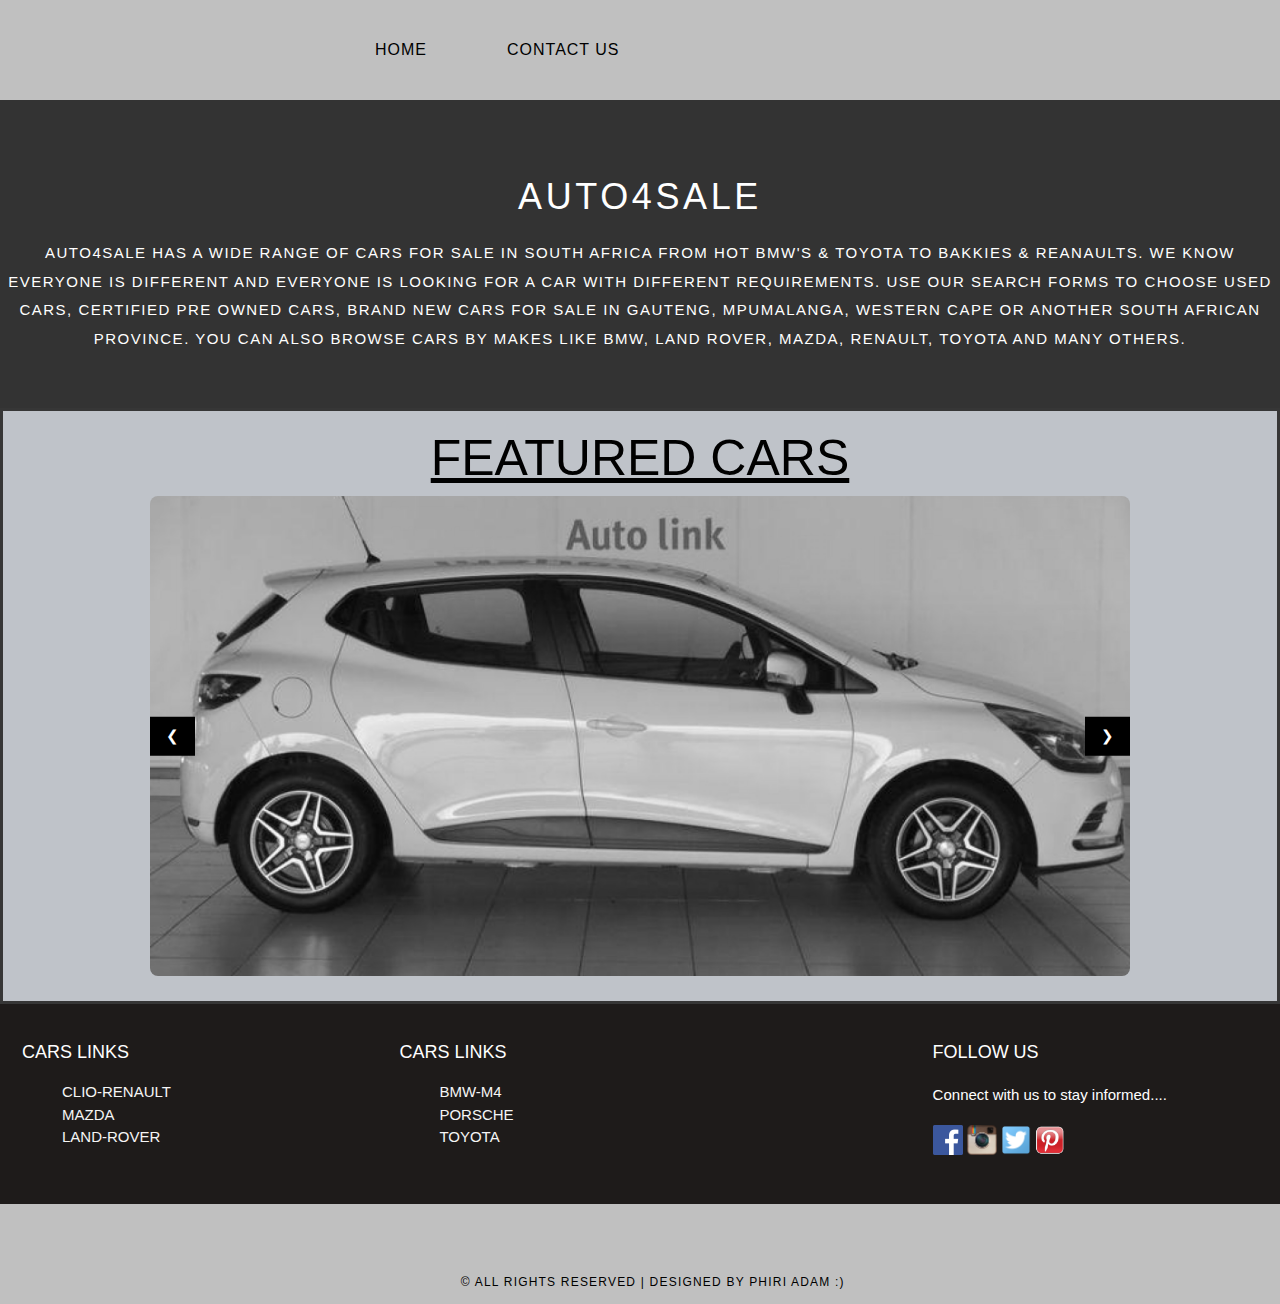
<file: index.html>
<!DOCTYPE html>
<html>
    <head>
	<title>Auto4Sale Website | Home</title>
        <link rel="stylesheet" href="style.css"/>
        <meta name="viewport" content="width=device-width, initial-scale=1">
<link rel="stylesheet" href="https://www.w3schools.com/w3css/4/w3.css">
        <style>
            .mySlides {display:none;}
        </style>
    </head>
    <body>
        <div id="menu">
            <ul>
                <li><a href="index.html">HOME</a></li>
            </ul>
            <ul>
                <li><a href="contact.html">CONTACT US</a></li>
            </ul>
        </div>
        
        <div id="header">
            <h1>Auto4Sale</h1>
            <p>
                Auto4Sale has a wide range of Cars for Sale in South Africa from Hot BMW's & Toyota to Bakkies & Reanaults. We know everyone is different and everyone is looking for a car with different requirements. Use our search forms to choose used cars, certified pre owned cars, brand new cars for sale in Gauteng, Mpumalanga, Western Cape or another South African Province. You can also browse cars by makes like BMW, Land Rover, Mazda, Renault, Toyota and many others.
            </p>
        </div>
        <div id="slide">
            <h2 class="w3-center">FEATURED CARS </h2>
            <div class="w3-content w3-display-container">
              <a href="clio.html" ><img class="mySlides" src="images/s1.png" style="width:100%"></a>
              <a href="mazda.html" ><img class="mySlides" src="images/s2.png" style="width:100%"></a>
              <a href="landR.html" ><img class="mySlides" src="images/s3.png" style="width:100%"></a>
              <a href="bmw.html" ><img class="mySlides" src="images/s4.png" style="width:100%"></a>
              <a href="toyota-land.html" ><img class="mySlides" src="images/s5.png" style="width:100%"></a>
              <a href="porsche.html" ><img class="mySlides" src="images/s6.png" style="width:100%"></a>

              <button class="w3-button w3-black w3-display-left" onclick="plusDivs(-1)">&#10094;</button>
              <button class="w3-button w3-black w3-display-right" onclick="plusDivs(1)">&#10095;</button>
            </div>
        </div>
        
        <div id="page">
		</div>
		
		
		<div id="footer">
		
                <div id="box-1">
                    <h2>CARS Links</h2>
                    <ul class="styled">
                        <li><a href="clio.html" >CLIO-RENAULT</a></li>
                        <li><a href="mazda.html" >MAZDA</a></li>
                        <li><a href="landR.html" >LAND-ROVER</a></li>
                    </ul>  
                </div>
                
                <div id="box-2">
                    <h2>CARS Links</h2>
                    <ul class="styled">
                        <li><a href="bmw.html" >BMW-M4</a></li>
                        <li><a href="porsche.html" >PORSCHE</a></li>
                        <li><a href="toyota-land.html" >TOYOTA</a></li>
                    </ul>
                </div>
                
                <div id="box-3">
                    <h2>Follow Us</h2>
                    <p>Connect with us to stay informed....</p>
                    
                    <a href="#" ><img src="images/facebook.png" height="30px" ></a>
                    <a href="#" ><img src="images/instagram.png" height="30px" ></a>
                    <a href="#" ><img src="images/twitter.png" height="30px" ></a>
                    <a href="#" ><img src="images/pinterest.png" height="30px"></a>
                </div>
            </div>
			
        <div id="copyright">
                <p>&copy; All Rights Reserved | Designed by PHIRI ADAM :)</p>
        </div>
        
<!--====================================================================== JAVASCRIPT =================================================================-->
                <script>
var slideIndex = 1;
showDivs(slideIndex);

function plusDivs(n) {
  showDivs(slideIndex += n);
}

function showDivs(n) {
  var i;
  var x = document.getElementsByClassName("mySlides");
  if (n > x.length) {slideIndex = 1}
  if (n < 1) {slideIndex = x.length}
  for (i = 0; i < x.length; i++) {
    x[i].style.display = "none";  
  }
  x[slideIndex-1].style.display = "block";  
}
</script>
<!--====================================================================== JAVASCRIPT =================================================================-->
	
    </body>

</html>

<head>
</file>
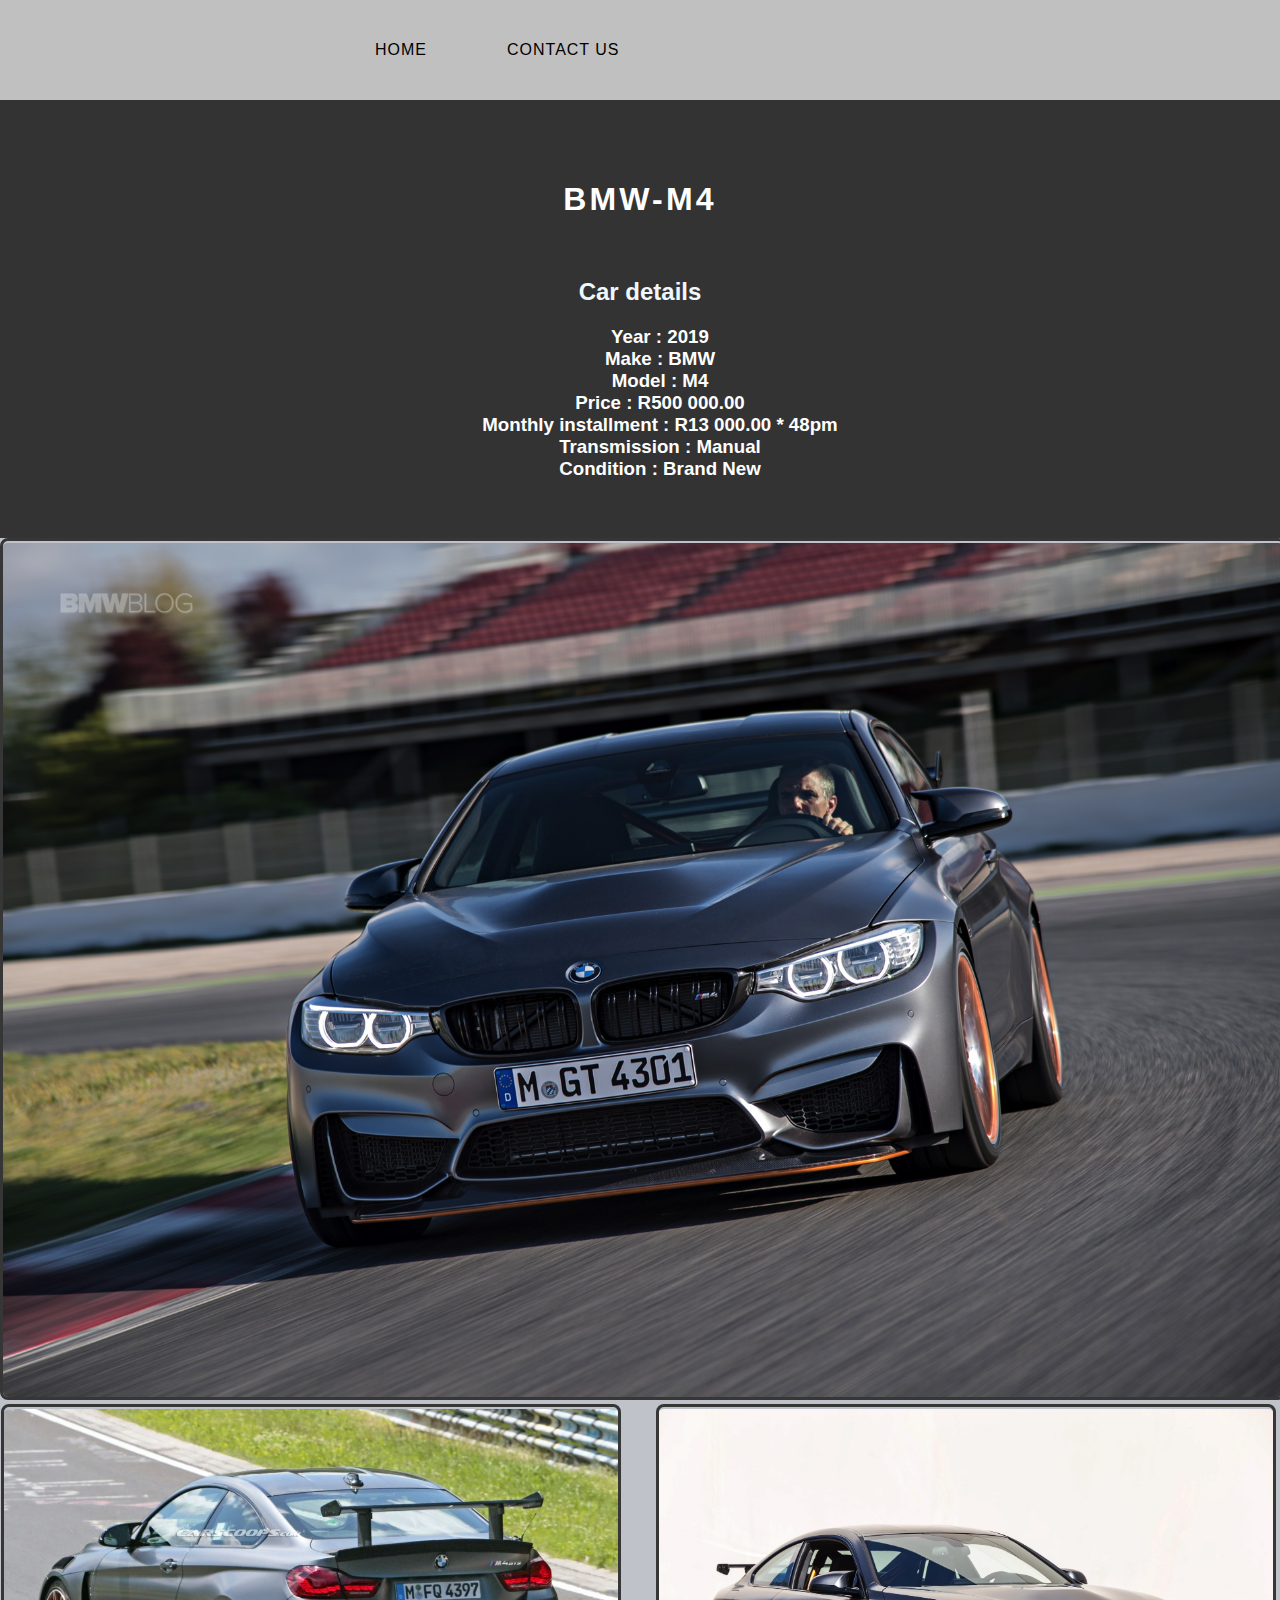
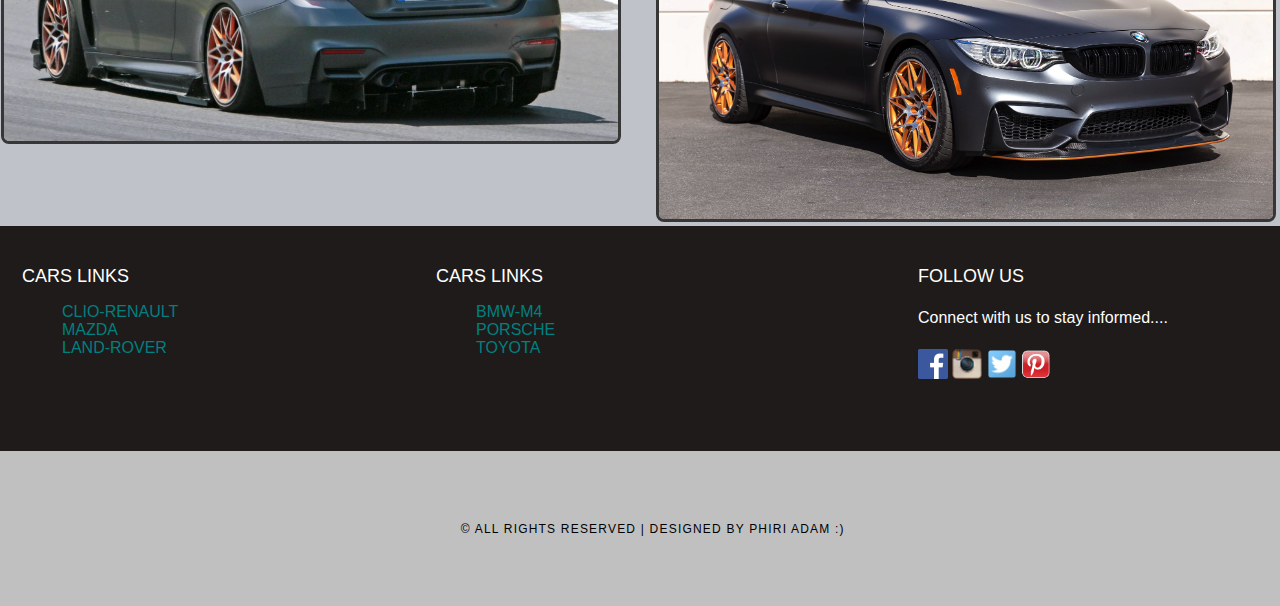
<file: bmw.html>
<!DOCTYPE html>
<html>
    <head>
	<title>Auto4Sale Website | car-1</title>
        <link rel="stylesheet" href="style.css"/>
    </head>
    <body>
        <div id="menu">
            <ul>
                <li><a href="index.html">HOME</a></li>
            </ul>
            <ul>
                <li><a href="#contact.html">CONTACT US</a></li>
            </ul>
        </div>
        
        <div id="header">
            <h1>BMW-M4</h1>
                <br/>
        <div id="car-details">
            <h2>Car details</h2>
            <h3>
                <ul>
                    <li>Year : 2019</li>
                    <li>Make   : BMW</li>
                    <li>Model   : M4</li>
                    <li>Price   : R500 000.00</li>
                    <li>Monthly installment : R13 000.00 * 48pm</li>
                    <li>Transmission    : Manual</li>
                    <li>Condition : Brand New</li>
                </ul>
            </h3>
        </div>
        </div>
        
        
        <div id="page">
            <div id="car">
                <div id="c1"><img src="images/bmw-gt-m4-1.jpg"></div>
                <div id="c2"><img src="images/bmw-gt-m4-2.jpg"></div>
                <div id="c3"><img src="images/bmw-gt-m4-3.jpg"></div>
            </div>
            
		</div>
		
		<div id="footer">
		
                <div id="box-1">
                    <h2>CARS Links</h2>
                    <ul class="styled">
                        <li><a href="clio.html" >CLIO-RENAULT</a></li>
                        <li><a href="mazda.html" >MAZDA</a></li>
                        <li><a href="landR.html" >LAND-ROVER</a></li>
                    </ul>  
                </div>
                
                <div id="box-2">
                    <h2>CARS Links</h2>
                    <ul class="styled">
                        <li><a href="bmw.html" >BMW-M4</a></li>
                        <li><a href="porsche.html" >PORSCHE</a></li>
                        <li><a href="toyota-land.html" >TOYOTA</a></li>
                    </ul>
                </div>
                
                <div id="box-3">
                    <h2>Follow Us</h2>
                    <p>Connect with us to stay informed....</p>
                    
                    <a href="#" ><img src="images/facebook.png" height="30px" ></a>
                    <a href="#" ><img src="images/instagram.png" height="30px" ></a>
                    <a href="#" ><img src="images/twitter.png" height="30px" ></a>
                    <a href="#" ><img src="images/pinterest.png" height="30px"></a>
                </div>
            </div>
			
        <div id="copyright">
                <p>&copy; All Rights Reserved | Designed by PHIRI ADAM :)</p>
        </div>
        
    </body>

</html>

<head>
</file>
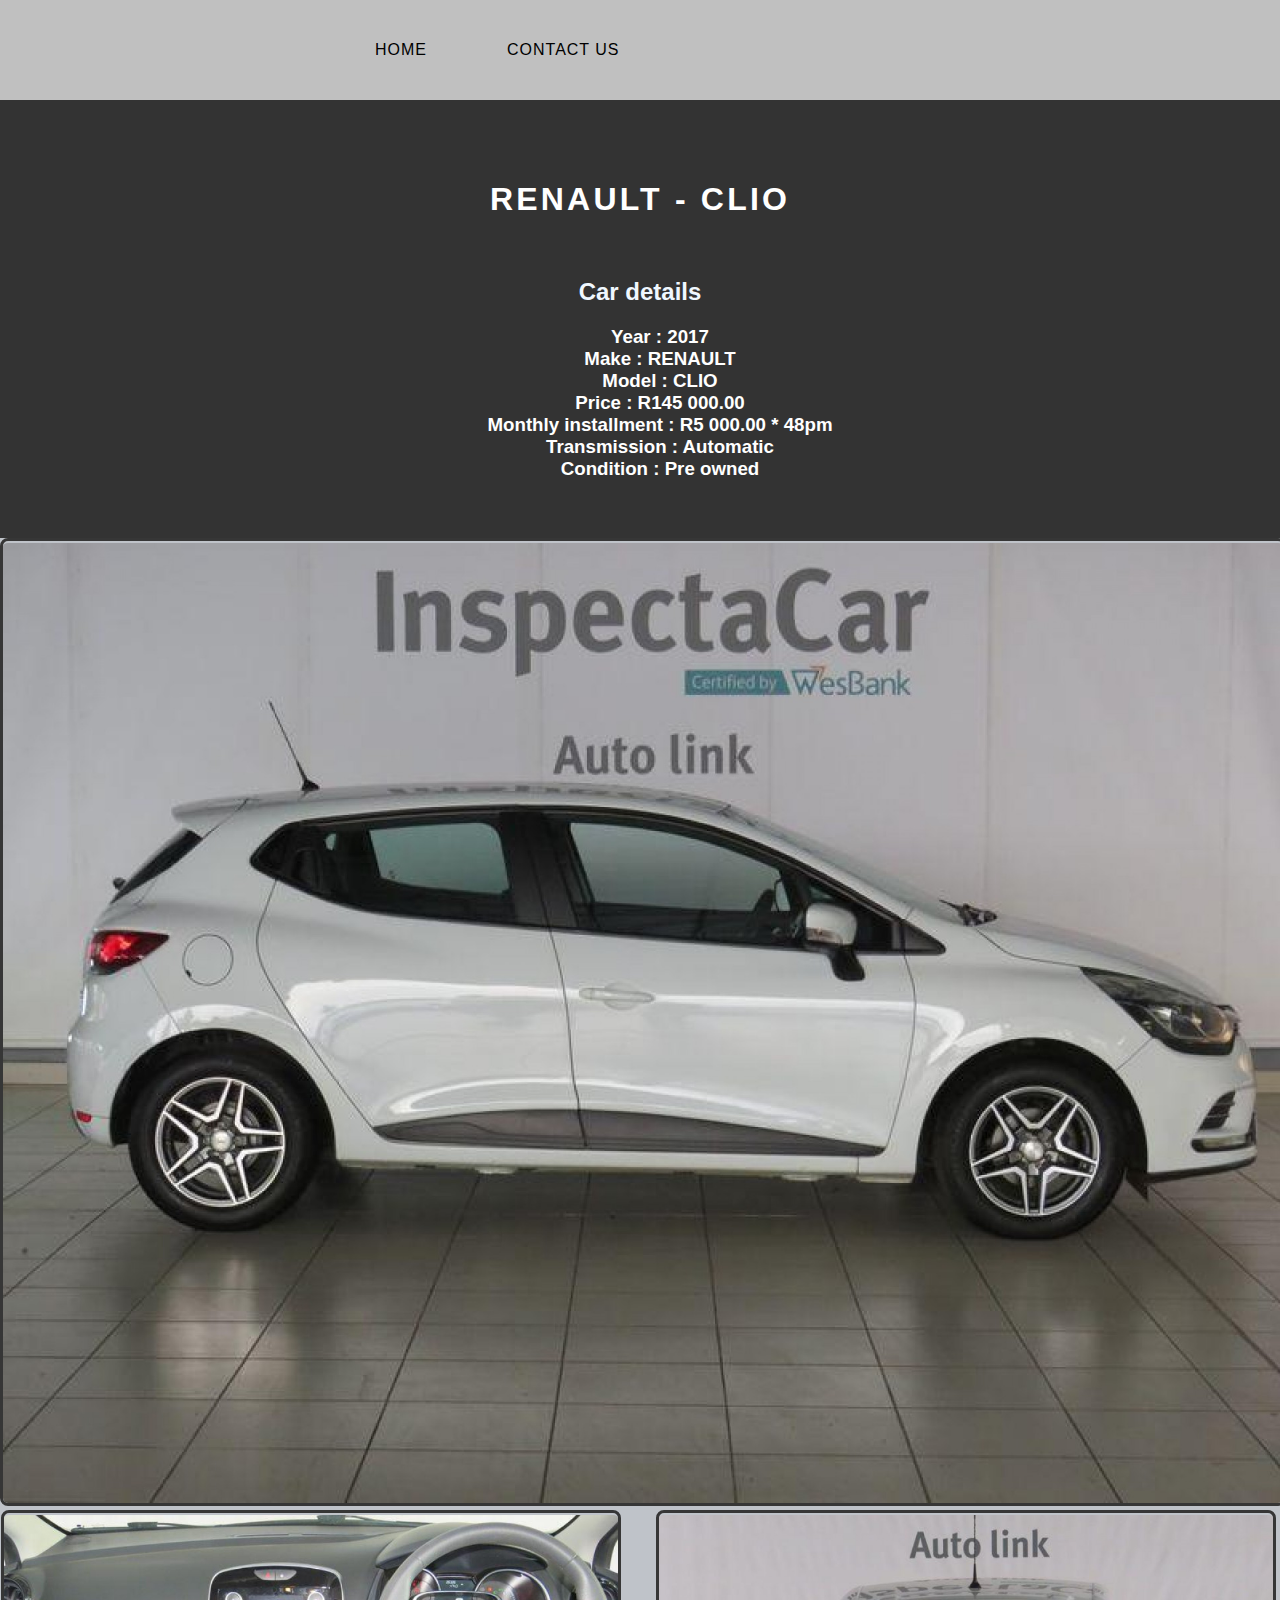
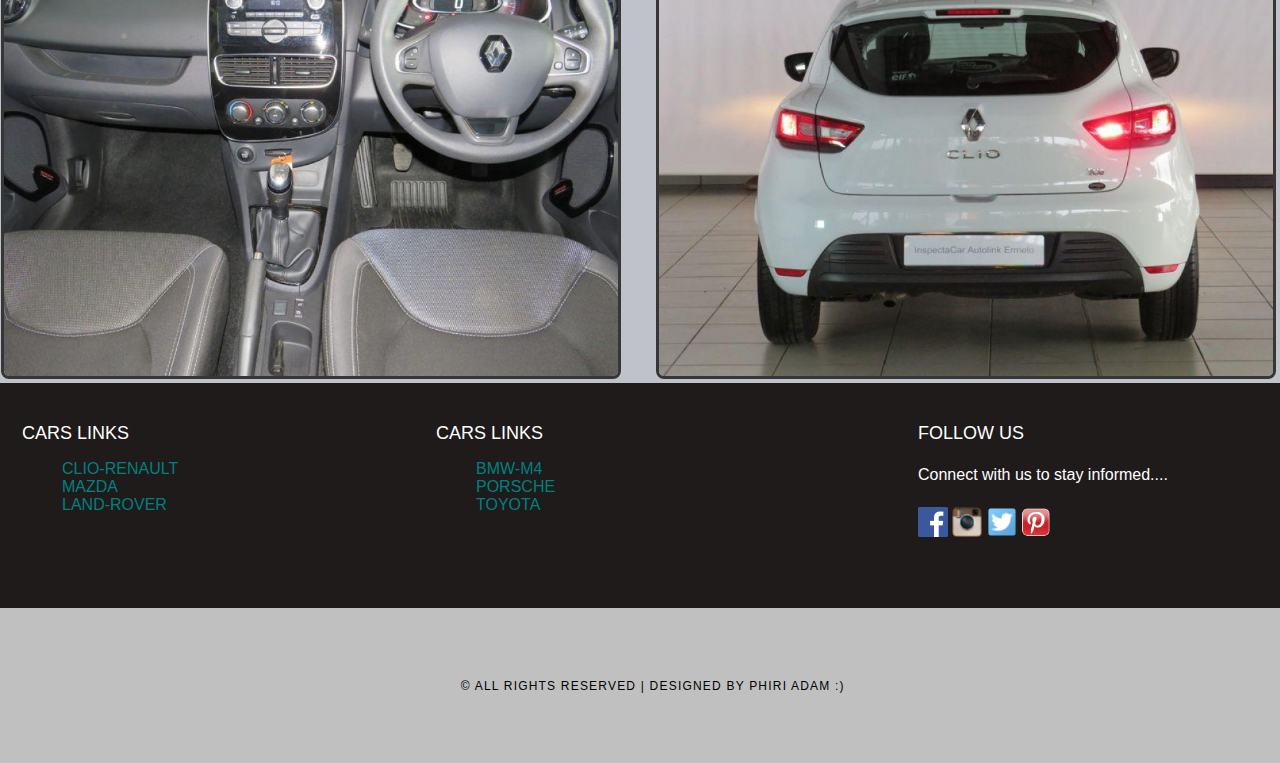
<file: clio.html>
<!DOCTYPE html>
<html>
    <head>
	<title>Auto4Sale Website | car-1</title>
        <link rel="stylesheet" href="style.css"/>
    </head>
    <body>
        <div id="menu">
            <ul>
                <li><a href="index.html">HOME</a></li>
            </ul>
            <ul>
                <li><a href="#contact.html">CONTACT US</a></li>
            </ul>
        </div>
        
        <div id="header">
            <h1>RENAULT - CLIO</h1>
                <br/>
        <div id="car-details">
            <h2>Car details</h2>
            <h3>
                <ul>
                    <li>Year : 2017</li>
                    <li>Make   : RENAULT</li>
                    <li>Model   : CLIO</li>
                    <li>Price   : R145 000.00</li>
                    <li>Monthly installment : R5 000.00 * 48pm </li>
                    <li>Transmission    : Automatic</li>
                    <li>Condition : Pre owned</li>
                </ul>
            </h3>
        </div>
        </div>
        
        
        <div id="page">
            <div id="car">
                <div id="c1"><img src="images/clio-1.jpg"></div>
                <div id="c2"><img src="images/clio-2.jpg"></div>
                <div id="c3"><img src="images/clio-3.jpg"></div>
            </div>
            
		</div>
		
		<div id="footer">
		
                <div id="box-1">
                    <h2>CARS Links</h2>
                    <ul class="styled">
                        <li><a href="clio.html" >CLIO-RENAULT</a></li>
                        <li><a href="mazda.html" >MAZDA</a></li>
                        <li><a href="landR.html" >LAND-ROVER</a></li>
                    </ul>  
                </div>
                
                <div id="box-2">
                    <h2>CARS Links</h2>
                    <ul class="styled">
                        <li><a href="bmw.html" >BMW-M4</a></li>
                        <li><a href="porsche.html" >PORSCHE</a></li>
                        <li><a href="toyota-land.html" >TOYOTA</a></li>
                    </ul>
                </div>
                
                <div id="box-3">
                    <h2>Follow Us</h2>
                    <p>Connect with us to stay informed....</p>
                    
                    <a href="#" ><img src="images/facebook.png" height="30px" ></a>
                    <a href="#" ><img src="images/instagram.png" height="30px" ></a>
                    <a href="#" ><img src="images/twitter.png" height="30px" ></a>
                    <a href="#" ><img src="images/pinterest.png" height="30px"></a>
                </div>
            </div>
			
        <div id="copyright">
                <p>&copy; All Rights Reserved | Designed by PHIRI ADAM :)</p>
        </div>
        
    </body>

</html>

<head>
</file>
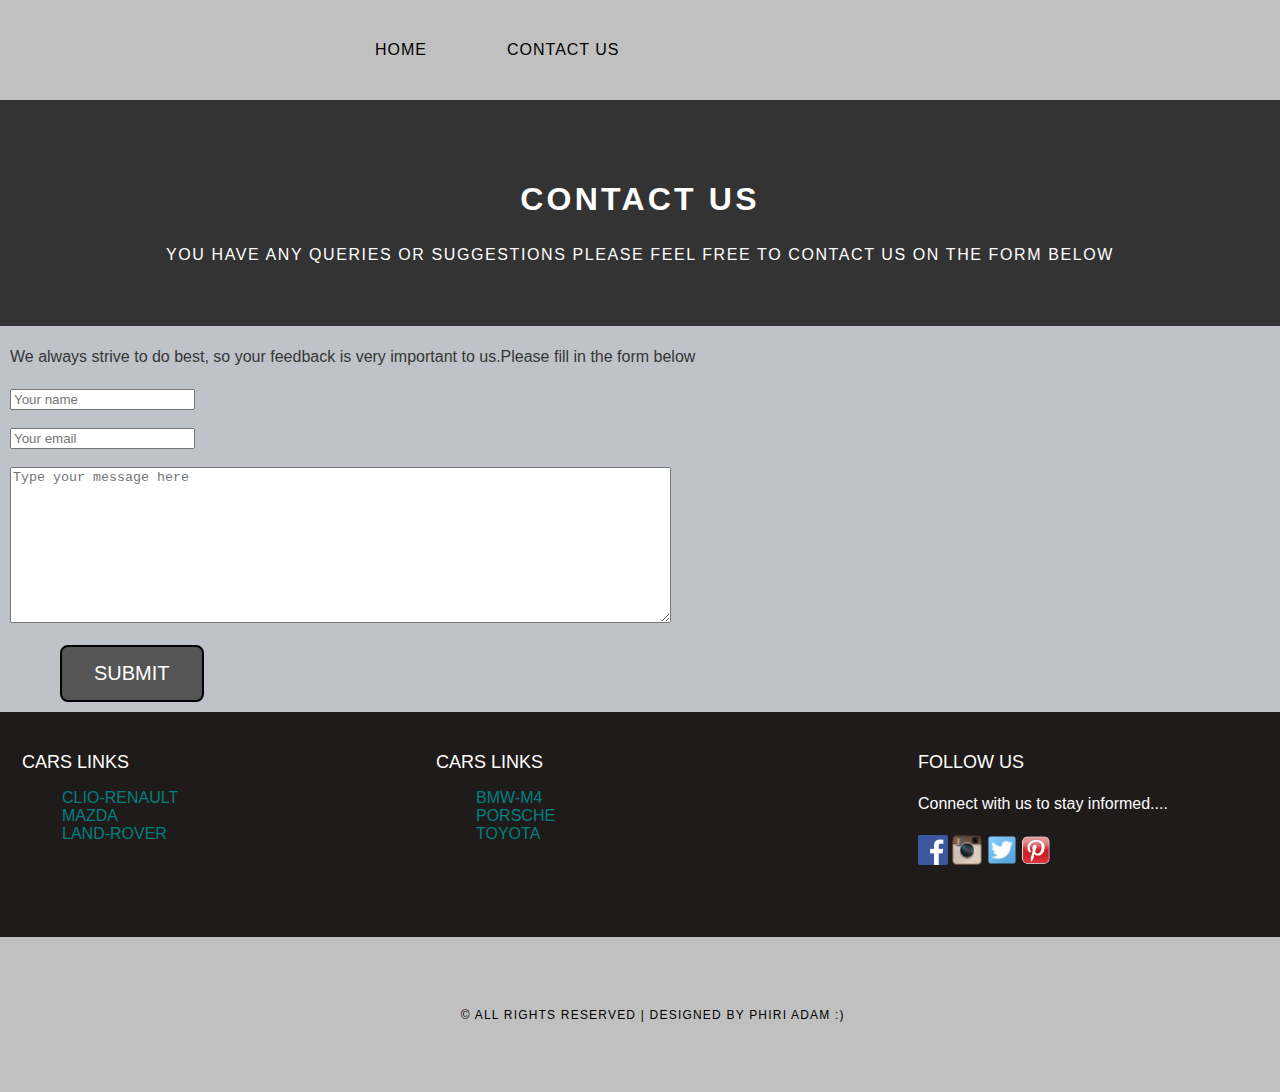
<file: contact.html>
<!DOCTYPE html>
<html>
    <head>
	<title>Auto4Sale Website | CONTACT US</title>
        <link rel="stylesheet" href="style.css"/>
        <style>
            .mySlides {display:none;}
        </style>
    </head>
    <body>
        <div id="menu">
            <ul>
                <li><a href="index.html">HOME</a></li>
            </ul>
            <ul>
                <li><a href="#contact.html">CONTACT US</a></li>
            </ul>
        </div>
        
        <div id="header">
            <h1>CONTACT US</h1>
            <p>
                YOU HAVE ANY QUERIES OR SUGGESTIONS PLEASE FEEL FREE TO CONTACT US ON THE FORM BELOW
            </p>
        </div>
        
        
        <div id="page">
            <form class="contact">
               <p>We always strive to do best, so your feedback is very important to us.Please fill in the form below</p>
            <input type="text" placeholder="Your name" id="name">
                <br/><br/>
            <input type="text" placeholder="Your email" id="email">
                <br/><br/>
            <textarea placeholder="Type your message here" rows="10" cols="80"></textarea>
                <br/><br/>
            <a class="button" type="submit" href="#">SUBMIT</a> 
            </form>
		</div>
		
		
		<div id="footer">
		
                <div id="box-1">
                    <h2>CARS Links</h2>
                    <ul class="styled">
                        <li><a href="clio.html" >CLIO-RENAULT</a></li>
                        <li><a href="mazda.html" >MAZDA</a></li>
                        <li><a href="landR.html" >LAND-ROVER</a></li>
                    </ul>  
                </div>
                
                <div id="box-2">
                    <h2>CARS Links</h2>
                    <ul class="styled">
                        <li><a href="bmw.html" >BMW-M4</a></li>
                        <li><a href="porsche.html" >PORSCHE</a></li>
                        <li><a href="toyota-land.html" >TOYOTA</a></li>
                    </ul>
                </div>
                
                <div id="box-3">
                    <h2>Follow Us</h2>
                    <p>Connect with us to stay informed....</p>
                    
                    <a href="#" ><img src="images/facebook.png" height="30px" ></a>
                    <a href="#" ><img src="images/instagram.png" height="30px" ></a>
                    <a href="#" ><img src="images/twitter.png" height="30px" ></a>
                    <a href="#" ><img src="images/pinterest.png" height="30px"></a>
                </div>
            </div>
			
        <div id="copyright">
                <p>&copy; All Rights Reserved | Designed by PHIRI ADAM :)</p>
        </div>
        
    </body>

</html>

<head>
</file>
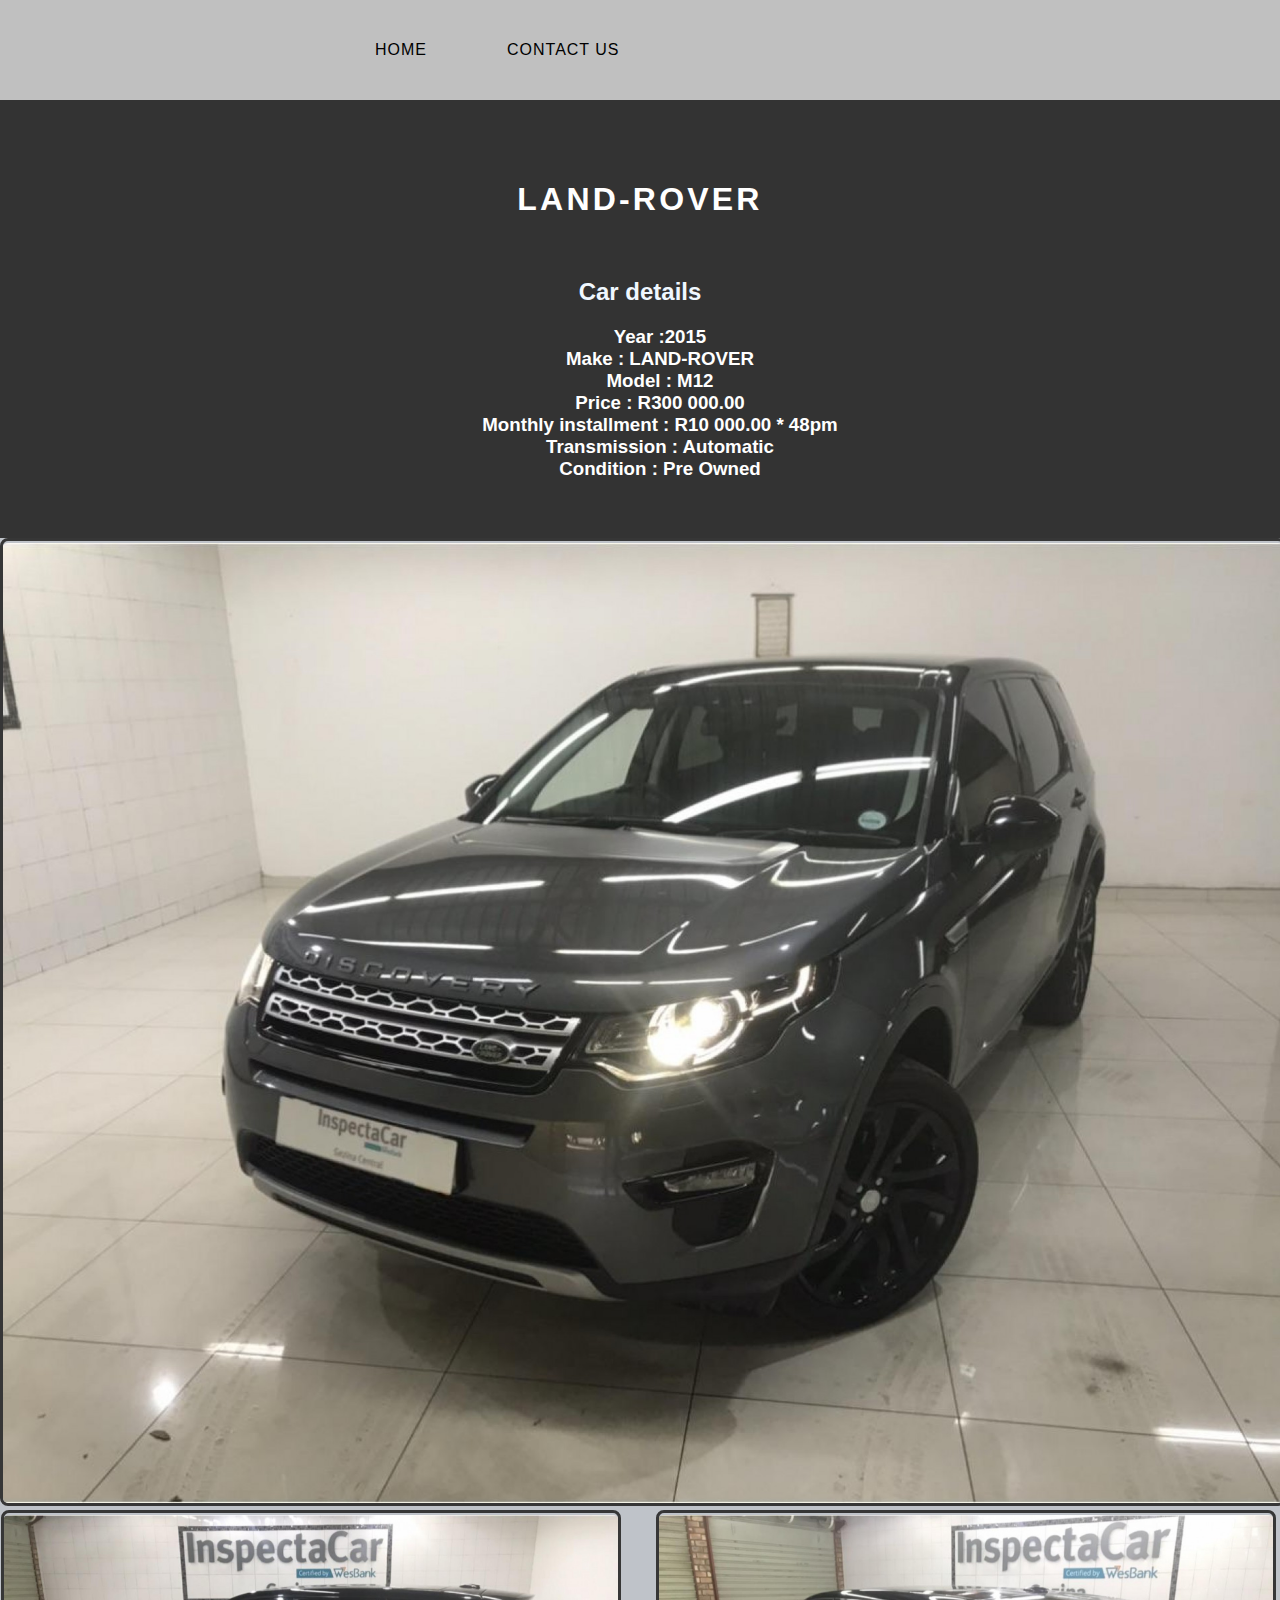
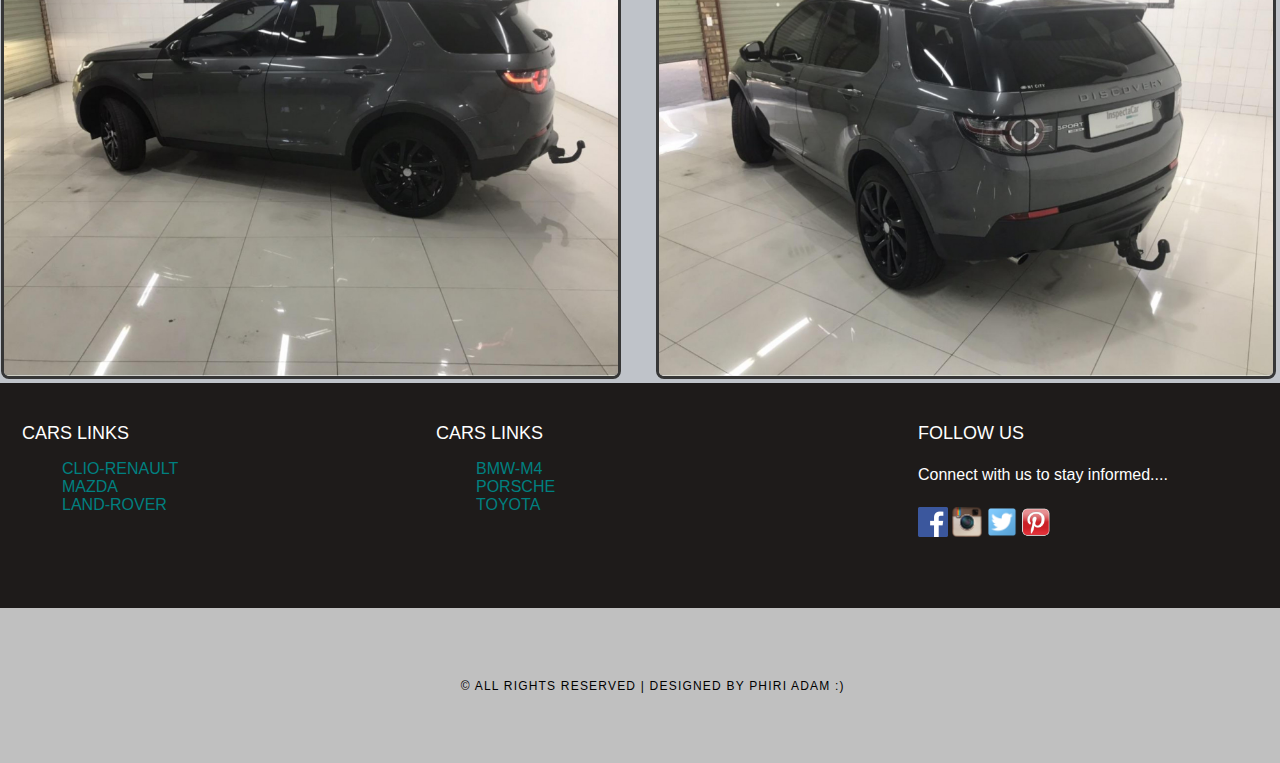
<file: landR.html>
<!DOCTYPE html>
<html>
    <head>
	<title>Auto4Sale Website | car-1</title>
        <link rel="stylesheet" href="style.css"/>
    </head>
    <body>
        <div id="menu">
            <ul>
                <li><a href="index.html">HOME</a></li>
            </ul>
            <ul>
                <li><a href="#contact.html">CONTACT US</a></li>
            </ul>
        </div>
        
        <div id="header">
            <h1>LAND-ROVER</h1>
                <br/>
        <div id="car-details">
            <h2>Car details</h2>
            <h3>
                <ul>
                    <li>Year :2015</li>
                    <li>Make   : LAND-ROVER</li>
                    <li>Model   : M12</li>
                    <li>Price   : R300 000.00</li>
                    <li>Monthly installment : R10 000.00 * 48pm</li>
                    <li>Transmission    : Automatic</li>
                    <li>Condition : Pre Owned</li>
                </ul>
            </h3>
        </div>
        </div>
        
        
        <div id="page">
            <div id="car">
                <div id="c1"><img src="images/landR-1.jpg"></div>
                <div id="c2"><img src="images/landR-2.jpg"></div>
                <div id="c3"><img src="images/landR-3.jpg"></div>
            </div>
            
		</div>
		
		<div id="footer">
		
                <div id="box-1">
                    <h2>CARS Links</h2>
                    <ul class="styled">
                        <li><a href="clio.html" >CLIO-RENAULT</a></li>
                        <li><a href="mazda.html" >MAZDA</a></li>
                        <li><a href="landR.html" >LAND-ROVER</a></li>
                    </ul>  
                </div>
                
                <div id="box-2">
                    <h2>CARS Links</h2>
                    <ul class="styled">
                        <li><a href="bmw.html" >BMW-M4</a></li>
                        <li><a href="porsche.html" >PORSCHE</a></li>
                        <li><a href="toyota-land.html" >TOYOTA</a></li>
                    </ul>
                </div>
                
                <div id="box-3">
                    <h2>Follow Us</h2>
                    <p>Connect with us to stay informed....</p>
                    
                    <a href="#" ><img src="images/facebook.png" height="30px" ></a>
                    <a href="#" ><img src="images/instagram.png" height="30px" ></a>
                    <a href="#" ><img src="images/twitter.png" height="30px" ></a>
                    <a href="#" ><img src="images/pinterest.png" height="30px"></a>
                </div>
            </div>
			
        <div id="copyright">
                <p>&copy; All Rights Reserved | Designed by PHIRI ADAM :)</p>
        </div>
        
    </body>

</html>

<head>
</file>
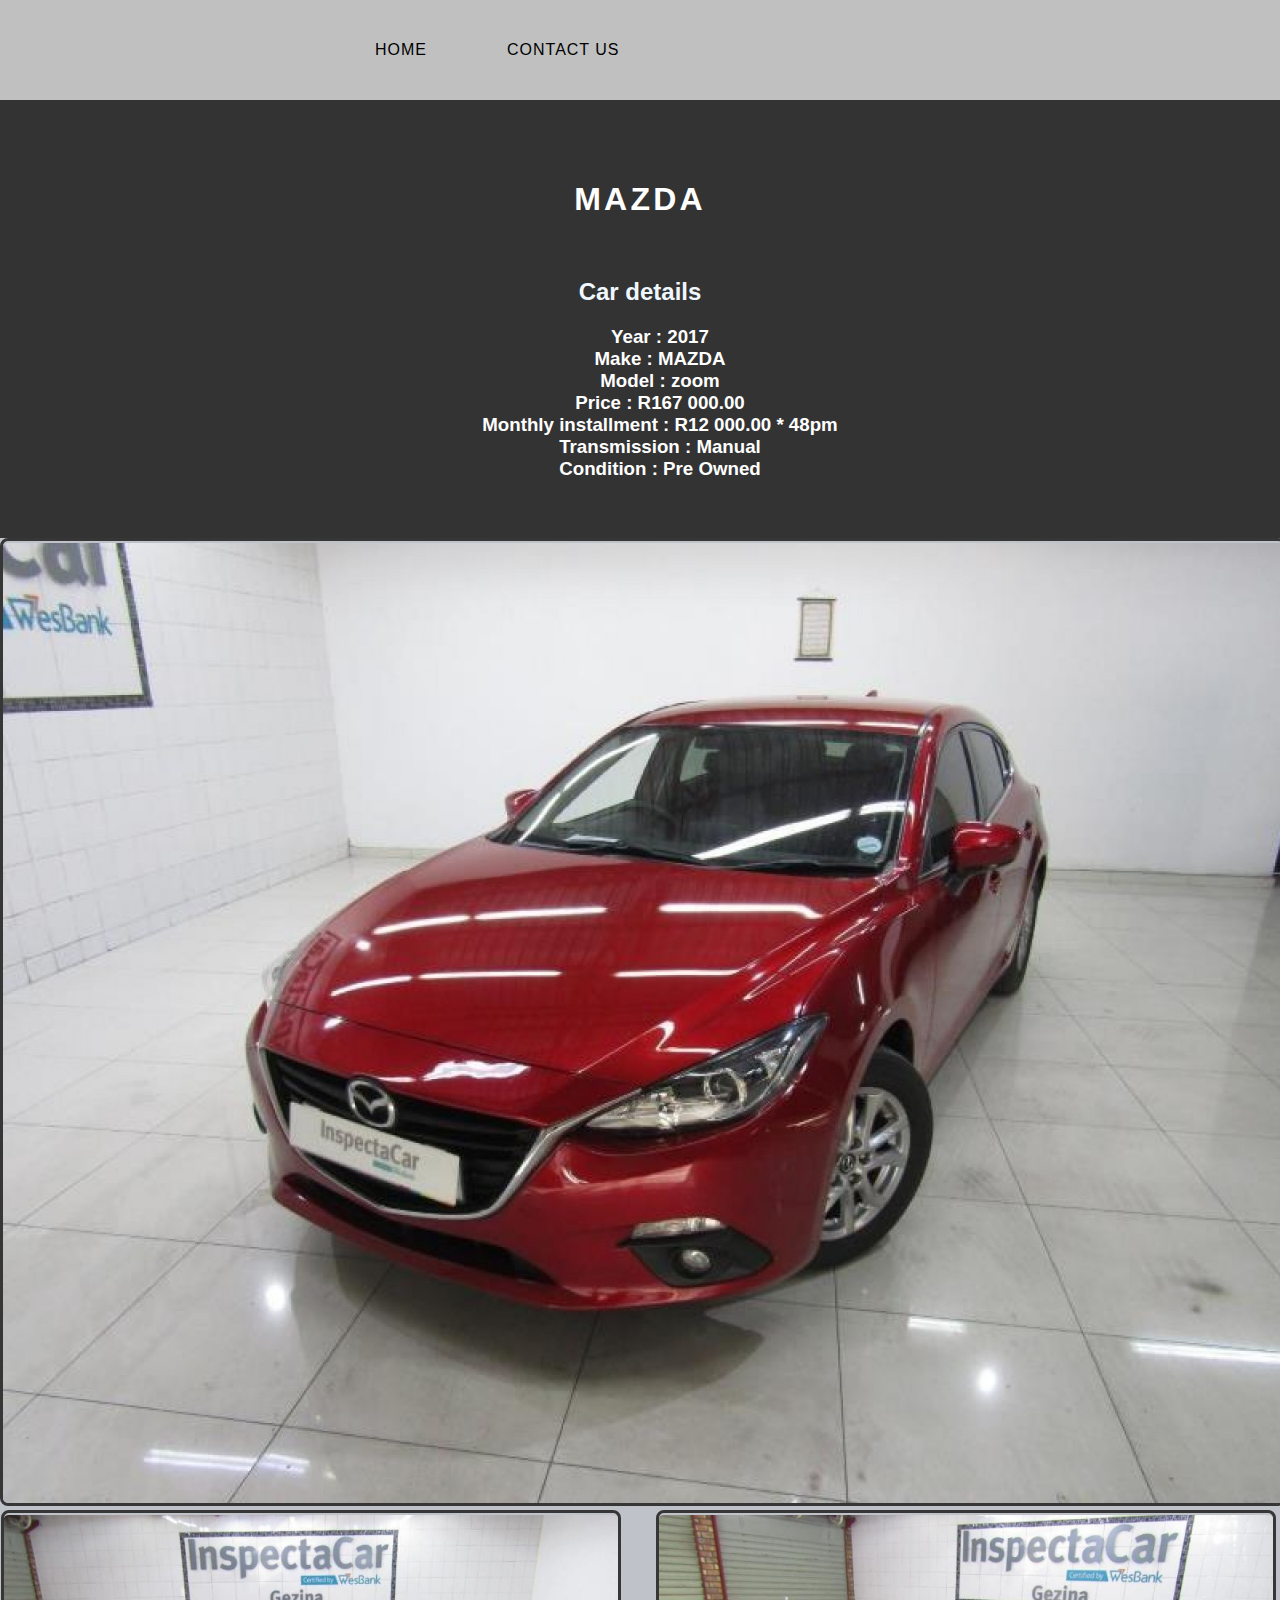
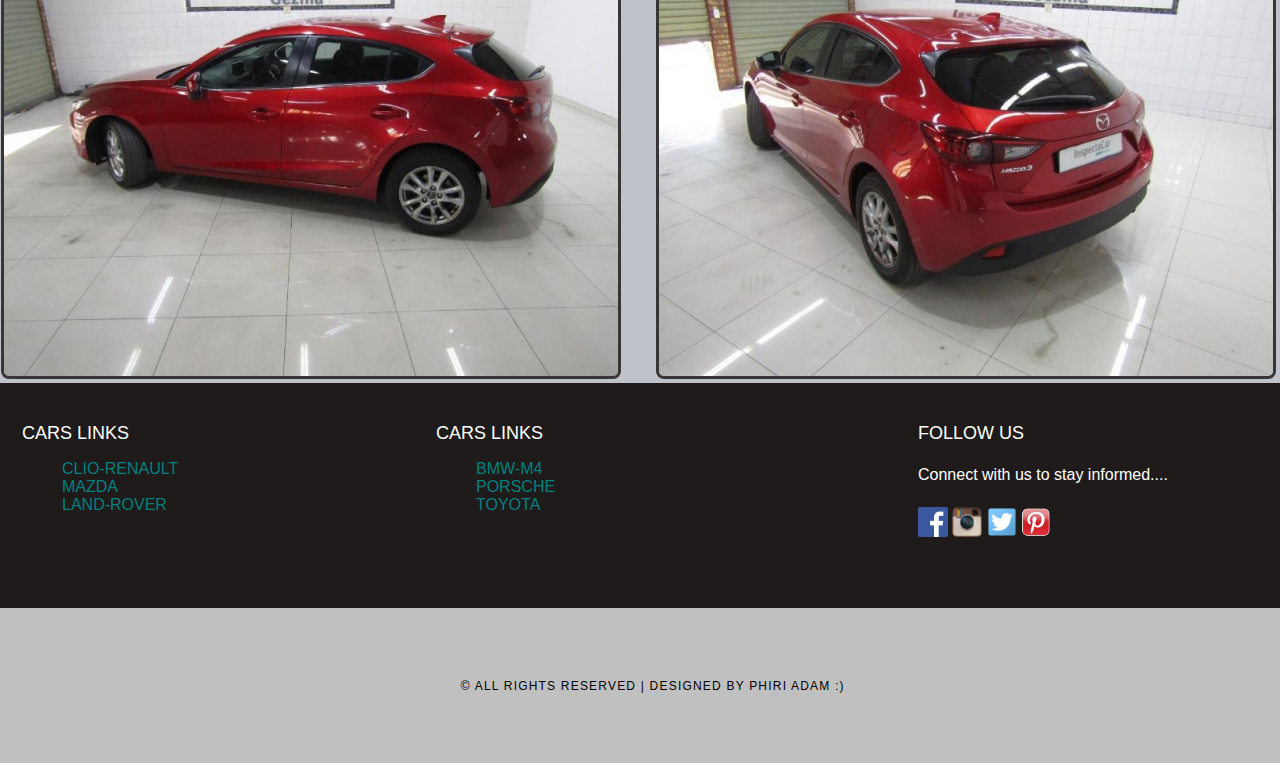
<file: mazda.html>
<!DOCTYPE html>
<html>
    <head>
	<title>Auto4Sale Website | car-1</title>
        <link rel="stylesheet" href="style.css"/>
    </head>
    <body>
        <div id="menu">
            <ul>
                <li><a href="index.html">HOME</a></li>
            </ul>
            <ul>
                <li><a href="#contact.html">CONTACT US</a></li>
            </ul>
        </div>
        
        <div id="header">
            <h1>MAZDA</h1>
                <br/>
        <div id="car-details">
            <h2>Car details</h2>
            <h3>
                <ul>
                    <li>Year : 2017</li>
                    <li>Make   : MAZDA</li>
                    <li>Model   : zoom</li>
                    <li>Price   : R167 000.00</li>
                    <li>Monthly installment : R12 000.00 * 48pm</li>
                    <li>Transmission    : Manual</li>
                    <li>Condition : Pre Owned</li>
                </ul>
            </h3>
        </div>
        </div>
        
        
        <div id="page">
            <div id="car">
                <div id="c1"><img src="images/mazda-1.jpg"></div>
                <div id="c2"><img src="images/mazda-2.jpg"></div>
                <div id="c3"><img src="images/mazda-3.jpg"></div>
            </div>
            
		</div>
		
		<div id="footer">
		
                <div id="box-1">
                    <h2>CARS Links</h2>
                    <ul class="styled">
                        <li><a href="clio.html" >CLIO-RENAULT</a></li>
                        <li><a href="mazda.html" >MAZDA</a></li>
                        <li><a href="landR.html" >LAND-ROVER</a></li>
                    </ul>  
                </div>
                
                <div id="box-2">
                    <h2>CARS Links</h2>
                    <ul class="styled">
                        <li><a href="bmw.html" >BMW-M4</a></li>
                        <li><a href="porsche.html" >PORSCHE</a></li>
                        <li><a href="toyota-land.html" >TOYOTA</a></li>
                    </ul>
                </div>
                
                <div id="box-3">
                    <h2>Follow Us</h2>
                    <p>Connect with us to stay informed....</p>
                    
                    <a href="#" ><img src="images/facebook.png" height="30px" ></a>
                    <a href="#" ><img src="images/instagram.png" height="30px" ></a>
                    <a href="#" ><img src="images/twitter.png" height="30px" ></a>
                    <a href="#" ><img src="images/pinterest.png" height="30px"></a>
                </div>
            </div>
			
        <div id="copyright">
                <p>&copy; All Rights Reserved | Designed by PHIRI ADAM :)</p>
        </div>
        
    </body>

</html>

<head>
</file>
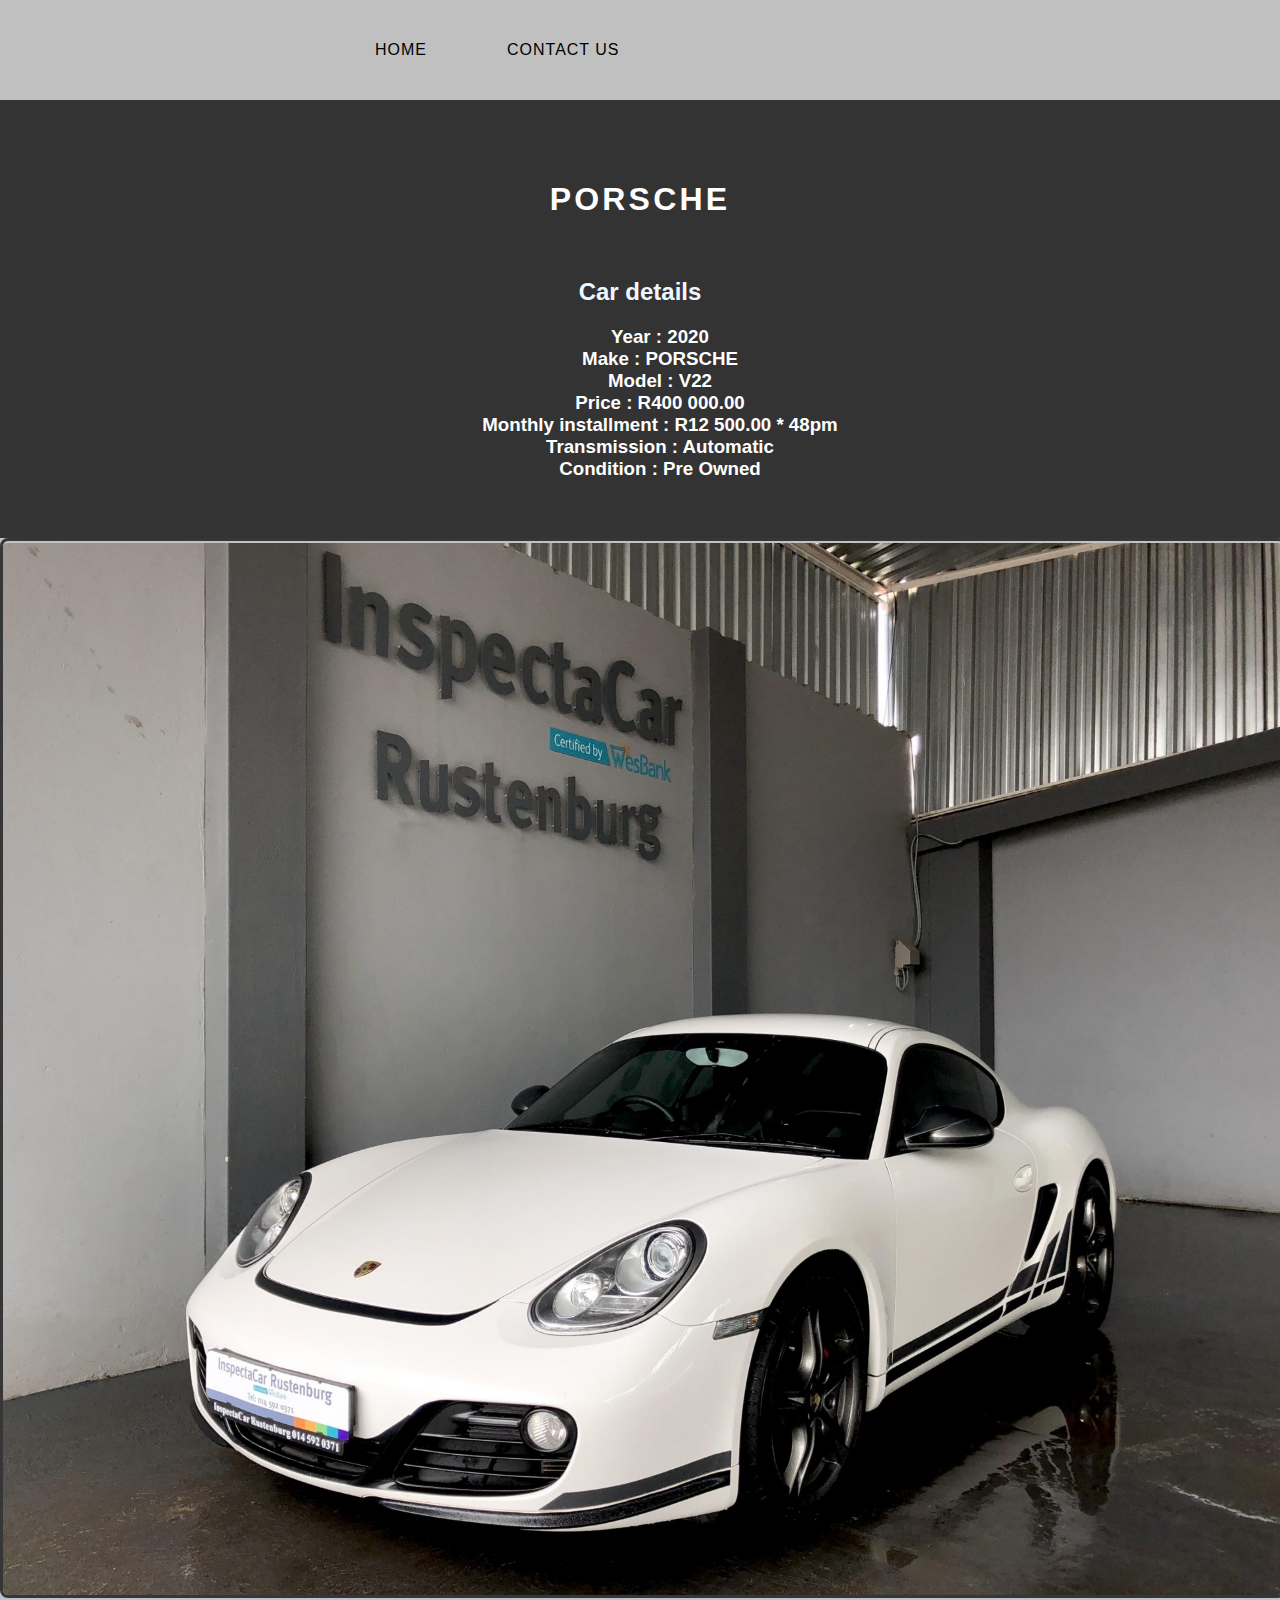
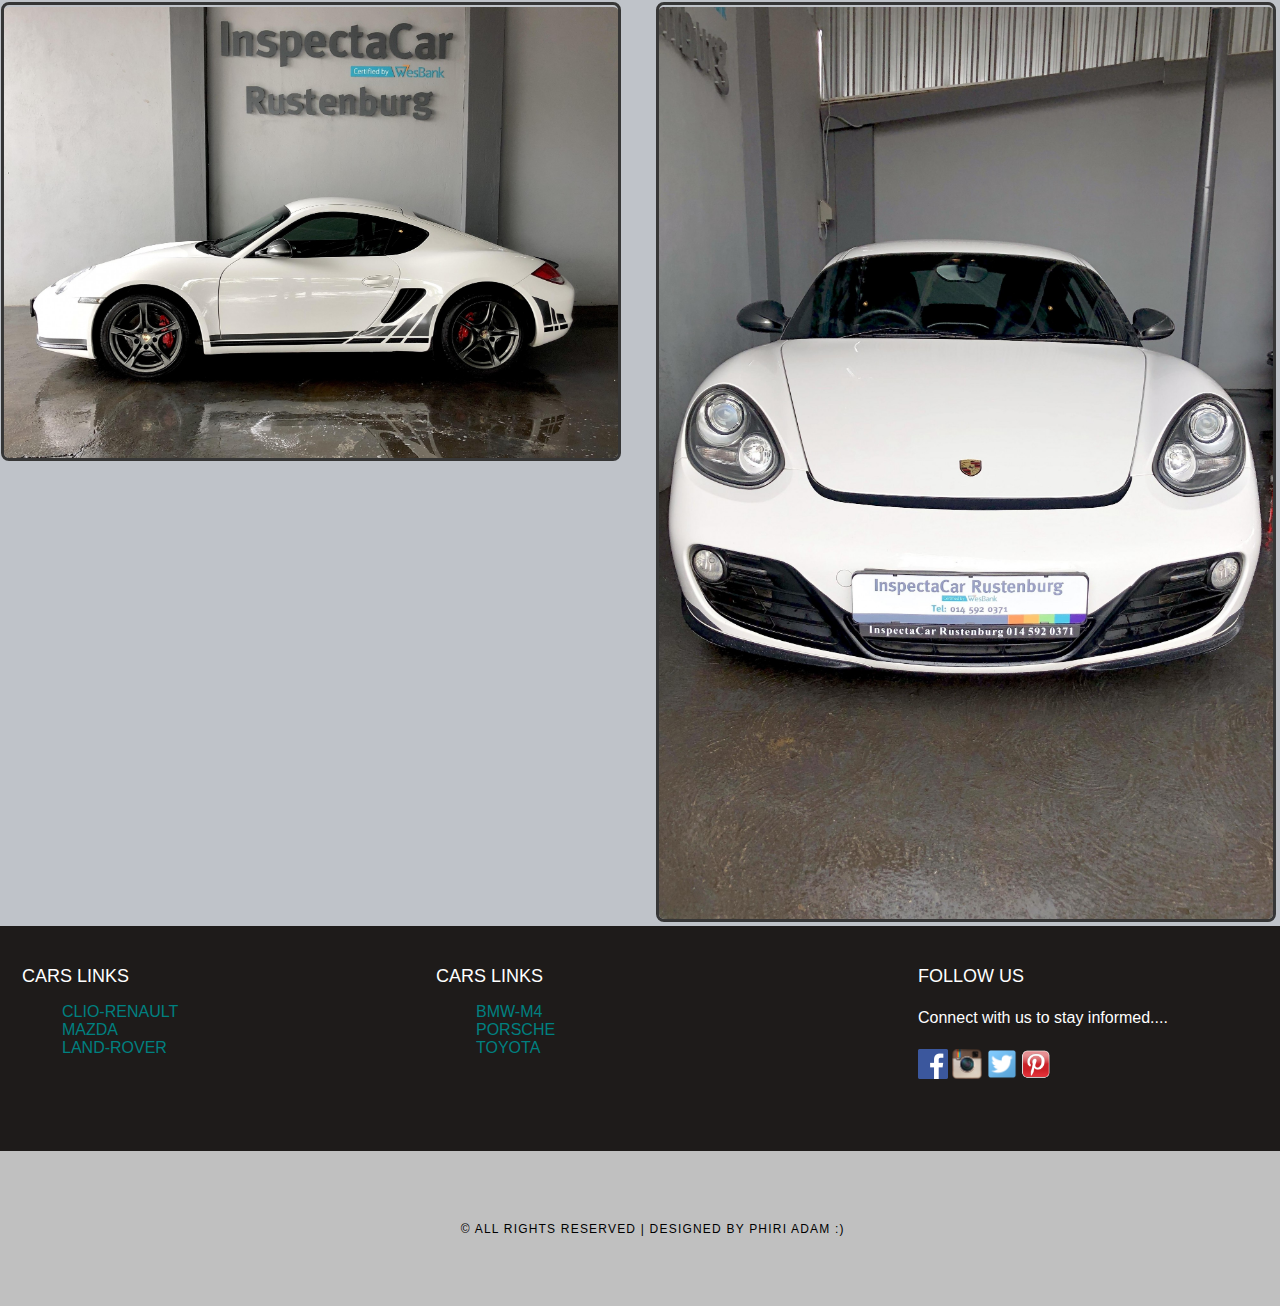
<file: porsche.html>
<!DOCTYPE html>
<html>
    <head>
	<title>Auto4Sale Website | car-1</title>
        <link rel="stylesheet" href="style.css"/>
    </head>
    <body>
        <div id="menu">
            <ul>
                <li><a href="index.html">HOME</a></li>
            </ul>
            <ul>
                <li><a href="#contact.html">CONTACT US</a></li>
            </ul>
        </div>
        
        <div id="header">
            <h1>PORSCHE</h1>
                <br/>
        <div id="car-details">
            <h2>Car details</h2>
            <h3>
                <ul>
                    <li>Year : 2020</li>
                    <li>Make   : PORSCHE </li>
                    <li>Model   : V22</li>
                    <li>Price   : R400 000.00</li>
                    <li>Monthly installment : R12 500.00 * 48pm</li>
                    <li>Transmission    : Automatic</li>
                    <li>Condition : Pre Owned</li>
                </ul>
            </h3>
        </div>
        </div>
        
        
        <div id="page">
            <div id="car">
                <div id="c1"><img src="images/porsche-1.jpg"></div>
                <div id="c2"><img src="images/porsche-2.jpg"></div>
                <div id="c3"><img src="images/porsche-3.jpg"></div>
            </div>
            
		</div>
		
		<div id="footer">
		
                <div id="box-1">
                    <h2>CARS Links</h2>
                    <ul class="styled">
                        <li><a href="clio.html" >CLIO-RENAULT</a></li>
                        <li><a href="mazda.html" >MAZDA</a></li>
                        <li><a href="landR.html" >LAND-ROVER</a></li>
                    </ul>  
                </div>
                
                <div id="box-2">
                    <h2>CARS Links</h2>
                    <ul class="styled">
                        <li><a href="bmw.html" >BMW-M4</a></li>
                        <li><a href="porsche.html" >PORSCHE</a></li>
                        <li><a href="toyota-land.html" >TOYOTA</a></li>
                    </ul>
                </div>
                
                <div id="box-3">
                    <h2>Follow Us</h2>
                    <p>Connect with us to stay informed....</p>
                    
                    <a href="#" ><img src="images/facebook.png" height="30px" ></a>
                    <a href="#" ><img src="images/instagram.png" height="30px" ></a>
                    <a href="#" ><img src="images/twitter.png" height="30px" ></a>
                    <a href="#" ><img src="images/pinterest.png" height="30px"></a>
                </div>
            </div>
			
        <div id="copyright">
                <p>&copy; All Rights Reserved | Designed by PHIRI ADAM :)</p>
        </div>
        
    </body>

</html>

<head>
</file>
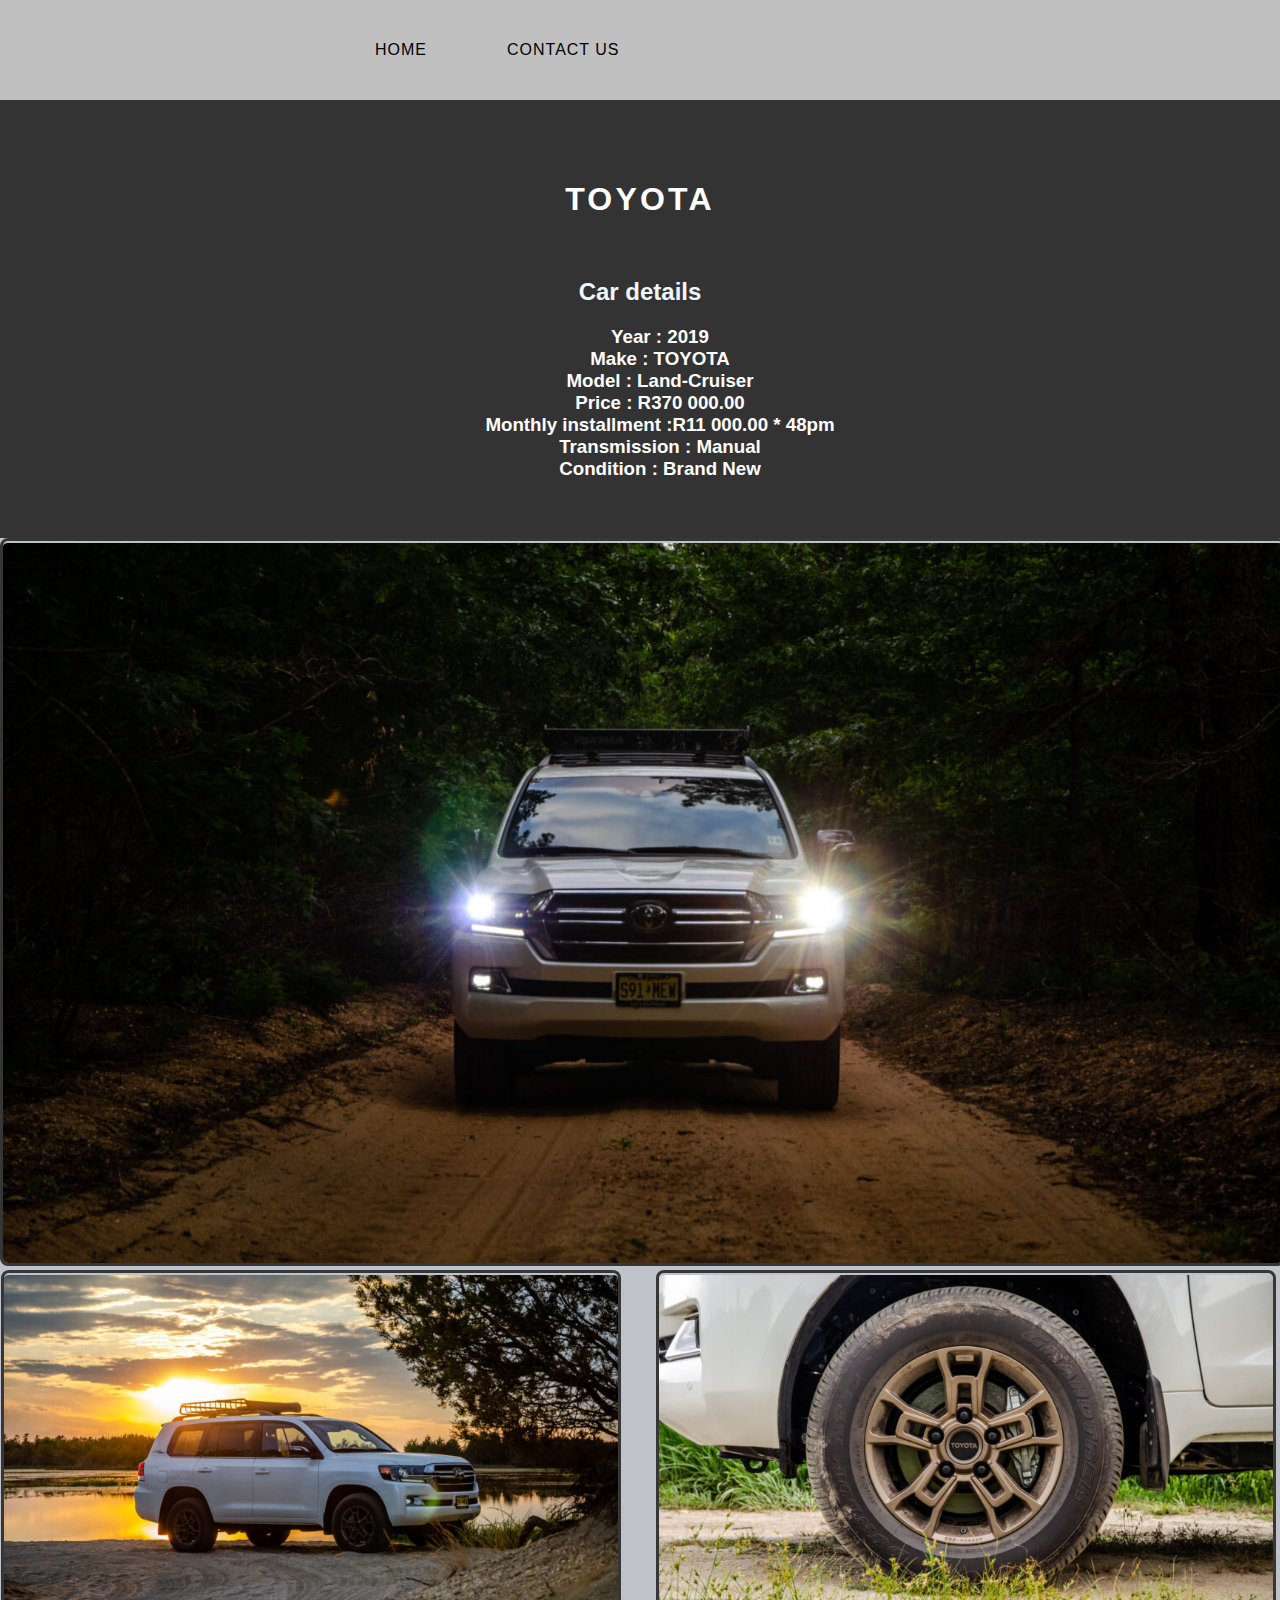
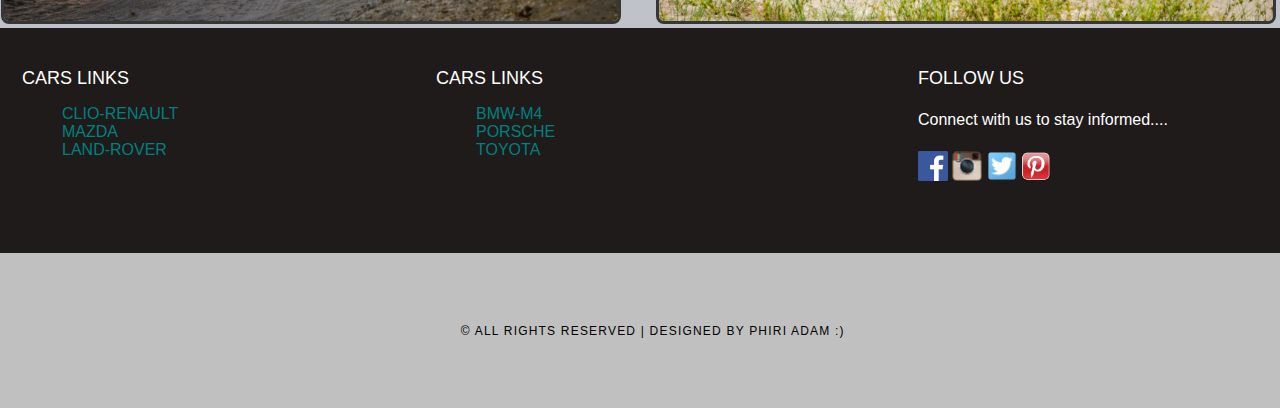
<file: toyota-land.html>
<!DOCTYPE html>
<html>
    <head>
	<title>Auto4Sale Website | car-1</title>
        <link rel="stylesheet" href="style.css"/>
    </head>
    <body>
        <div id="menu">
            <ul>
                <li><a href="index.html">HOME</a></li>
            </ul>
            <ul>
                <li><a href="#contact.html">CONTACT US</a></li>
            </ul>
        </div>
        
        <div id="header">
            <h1>TOYOTA</h1>
                <br/>
        <div id="car-details">
            <h2>Car details</h2>
            <h3>
                <ul>
                    <li>Year : 2019</li>
                    <li>Make   : TOYOTA</li>
                    <li>Model   : Land-Cruiser</li>
                    <li>Price   : R370 000.00</li>
                    <li>Monthly installment :R11 000.00 * 48pm</li>
                    <li>Transmission    : Manual</li>
                    <li>Condition : Brand New</li>
                </ul>
            </h3>
        </div>
        </div>
        
        
        <div id="page">
            <div id="car">
                <div id="c1"><img src="images/Toyota-Land-Cruiser-1.jpg"></div>
                <div id="c2"><img src="images/Toyota-Land-Cruiser-2.jpg"></div>
                <div id="c3"><img src="images/Toyota-Land-Cruiser-3.jpg"></div>
            </div>
            
		</div>
		
		<div id="footer">
		
                <div id="box-1">
                    <h2>CARS Links</h2>
                    <ul class="styled">
                        <li><a href="clio.html" >CLIO-RENAULT</a></li>
                        <li><a href="mazda.html" >MAZDA</a></li>
                        <li><a href="landR.html" >LAND-ROVER</a></li>
                    </ul>  
                </div>
                
                <div id="box-2">
                    <h2>CARS Links</h2>
                    <ul class="styled">
                        <li><a href="bmw.html" >BMW-M4</a></li>
                        <li><a href="porsche.html" >PORSCHE</a></li>
                        <li><a href="toyota-land.html" >TOYOTA</a></li>
                    </ul>
                </div>
                
                <div id="box-3">
                    <h2>Follow Us</h2>
                    <p>Connect with us to stay informed....</p>
                    
                    <a href="#" ><img src="images/facebook.png" height="30px" ></a>
                    <a href="#" ><img src="images/instagram.png" height="30px" ></a>
                    <a href="#" ><img src="images/twitter.png" height="30px" ></a>
                    <a href="#" ><img src="images/pinterest.png" height="30px"></a>
                </div>
            </div>
			
        <div id="copyright">
                <p>&copy; All Rights Reserved | Designed by PHIRI ADAM :)</p>
        </div>
        
    </body>

</html>

<head>
</file>
<file: style.css>
/*========================================================= STANDARD PAGE ============================================================*/
body{
    margin: 0;
    padding: 0;
    background-color: #bfc3c9;
    font-family: 'Raleway',sans-serif;
    font-size: 16px;
    font-weight: 400;
    color: #363636;
    width: 100%;
    
    
}
p{
    line-height: 190%;
}

a{
    text-decoration: none;
    color: teal;
}
h2{
    color: aliceblue;
}

/*==================== MENU ====================*/
#menu{
    background-color: silver;
    height: 100px;
}

#menu ul{
    margin: 0;
    padding-left:  335px;
    list-style-type: none;
    text-align: center;
}

#menu li{
    float: left;
}

#menu a{
    letter-spacing: 1px;
    text-align: center;
    text-transform: uppercase;
    font-size: 16px;
    line-height: 100px;
    color: black;
    
    padding: 0 40px;
    border: none;
    display: block;*/
}

#menu a:hover{
    background-color: whitesmoke;
}

/*============================= header =============================*/

#header h1{
    letter-spacing: 0.1em;
    color: white;
    text-transform: uppercase;
}

#header p{
    text-transform: uppercase;
    letter-spacing: 0.1em;
    color: white;
}

#header{
    background-color: #333333;
    text-align: center;
    padding:60px 0px 40px 0;
}
.w3-center{
    color: black;
    font-family: sans-serif;
    text-align: center;
    font-weight: 300;
    text-decoration: underline;
    font-size: 50px;
    margin-bottom: 0;
}

/*=========================== SLIDE ===========================*/
#slide img{
    border-radius: 8px;
    filter: grayscale(100%);
}
#slide{
    border: solid;
    border-bottom-style: double red;
    padding-bottom: 25px;
    
}
/*==================================  FOOTER  ==================================*/
#footer{
    width: 100%;
    height: 200px;
    background-color: #1e1b1a;
    padding-top: 25px;
    padding-left: 22px;
    clear: both;
}


#footer h2{
    font-size: 18px;
    font-weight: 400;
    text-transform: uppercase;
    color: white;
}
#footer p{
    color: white;
}

#footer ul{
    text-decoration: none;
    list-style-type: none;
    color: whitesmoke;
}

/*BOXES*/
#box-1{
    float: left;
    width: 30%;
    padding-right: 30px
}

#box-2{
    float: left;
    width: 30%;
    padding-right: 30px
}

#box-3{
    float: right;
    width: 30%;
    padding-left: 30px
}


/*COPYRIGHT*/
#copyright{
    width: 102%;
    height: 100px;
    text-align: center;
    background-color: silver;
    padding-top: 55px;
    clear: both;
    
   
}

#copyright p{
    font-size: 12px;
    letter-spacing: 0.1em;
    text-transform: uppercase;
    color: black;
}

/*========================================================= STANDARD PAGE ============================================================*/


/*CONTACT PAGE*/
.contact {
    margin-left: 10px;
}

.button {
    background-color: #555555;
    border: none;color: white;
    padding: 15px 32px;
    text-align: center;
    text-decoration: none;
    display: inline-block;
    font-size: 20px;
    border: 2px solid black;
    border-radius: 8px;
    margin-bottom: 10px;
    margin-left: 50px;
}

/*Car page*/ 
#car-details ul{
    list-style-type: none;
    color: white;
}

#car img{
    padding-top: 2px;
    border-radius: 8px;
    width: 100%;
    border: solid;
}


#c2 img{
    float: left;
    width: 48%;
    margin-left: 1px;
    height: 
    
}
#c3{
    float: right;
    width: 48%;
    margin-right: 10px;
}
</file>
